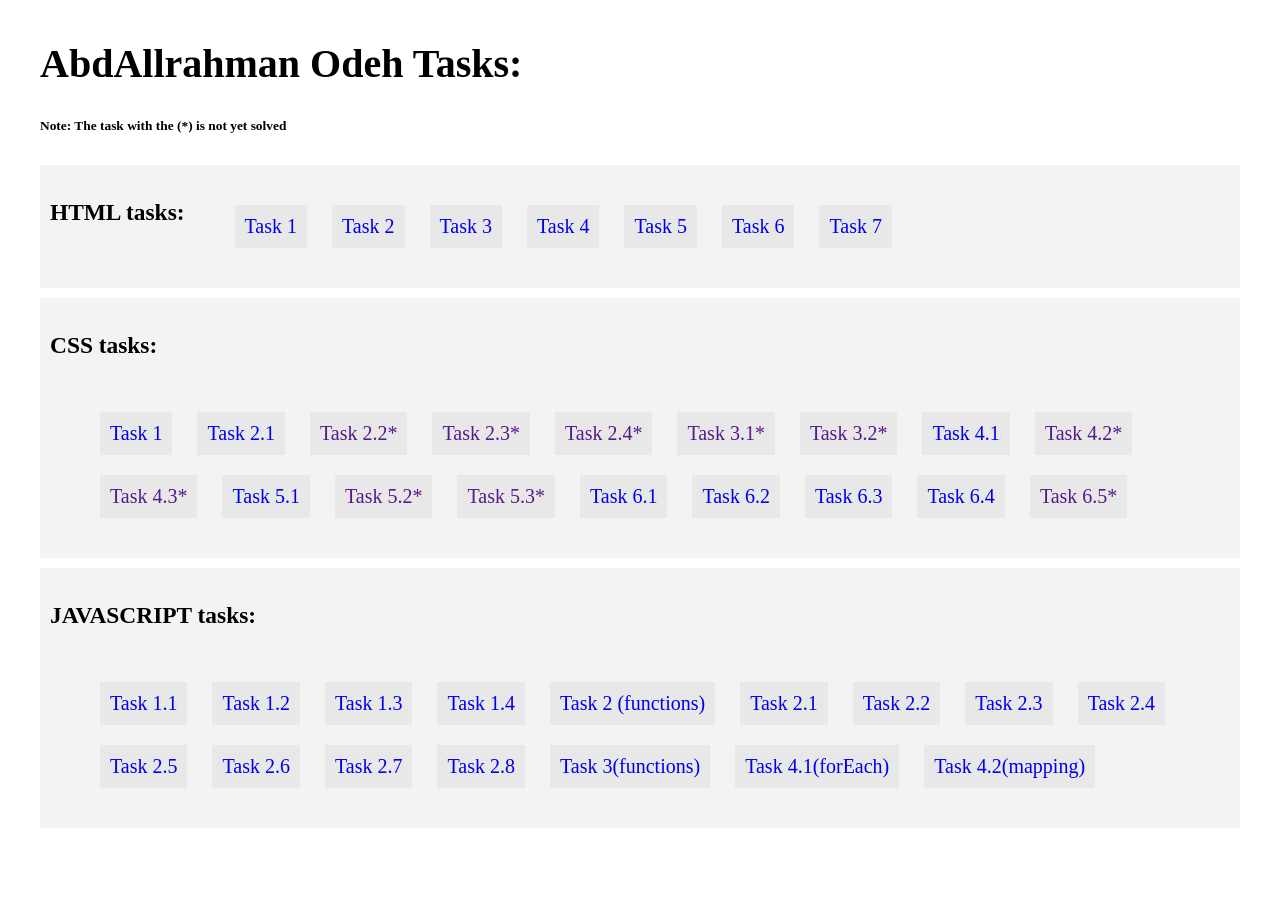
<file: index.html>
<!DOCTYPE html>
<html lang="en">
<head>
    <meta charset="UTF-8">
    <meta name="viewport" content="width=device-width, initial-scale=1.0">
    <link rel="stylesheet" href="style.css">
    <title>Tasks</title>
</head>
<body>
    <h1>
        AbdAllrahman Odeh Tasks:
    </h1>
    <h6>Note: The task with the (*) is not yet solved</h6>
    <div class="parent">
        <h3>HTML tasks:</h3>
        <div class="items">
            <ul>
                <li>
                    <a href="html/tasks/task1/index.html" target="_blank">Task 1</a>
                </li>
                <li>
                    <a href="html/tasks/task2/index.html" target="_blank">Task 2</a>
                </li>
                <li>
                    <a href="html/tasks/task3/index.html" target="_blank">Task 3</a>
                </li>
                <li>
                    <a href="html/tasks/task4/t.html" target="_blank">Task 4</a>
                </li>
                <li>
                    <a href="html/tasks/task5/index.html" target="_blank">Task 5</a>
                </li>
                <li>
                    <a href="html/tasks/task6/index.html" target="_blank">Task 6</a>
                </li>
                <li>
                    <a href="html/tasks/task7/index.html" target="_blank">Task 7</a>
                </li>
            </ul>
        </div>
    </div>



    <div class="parent">
        <h3>CSS tasks:</h3>
        <div class="items">
            <ul>
                <li>
                    <a href="css01/tasks/task1.html" target="_blank">Task 1</a>
                </li>
                <li>
                    <a href="css01/tasks/task2.html" target="_blank">Task 2.1</a>
                </li>
                <li>
                    <a href="" target="_blank">Task 2.2*</a>
                </li>
                <li>
                    <a href="" target="_blank">Task 2.3*</a>
                </li>
                <li>
                    <a href="" target="_blank">Task 2.4*</a>
                </li>
                <li>
                    <a href="" target="_blank">Task 3.1*</a>
                </li>
                <li>
                    <a href="" target="_blank">Task 3.2*</a>
                </li>
                <li>
                    <a href="css01/tasks/task4.html" target="_blank">Task 4.1</a>
                </li>
                <li>
                    <a href="" target="_blank">Task 4.2*</a>
                </li>
                <li>
                    <a href="" target="_blank">Task 4.3*</a>
                </li>
                <li>
                    <a href="css01/tasks/task5.html" target="_blank">Task 5.1</a>
                </li>
                <li>
                    <a href="" target="_blank">Task 5.2*</a>
                </li>
                <li>
                    <a href="" target="_blank">Task 5.3*</a>
                </li>
                <li>
                    <a href="css01/tasks/task6A.html" target="_blank">Task 6.1</a>
                </li>
                <li>
                    <a href="css01/tasks/task6B.html" target="_blank">Task 6.2</a>
                </li>
                <li>
                    <a href="css01/tasks/task6C.html" target="_blank">Task 6.3</a>
                </li>
                <li>
                    <a href="css01/tasks/task6D.html" target="_blank">Task 6.4</a>
                </li>
                <li>
                    <a href="" target="_blank">Task 6.5*</a>
                </li>
            </ul>
        </div>
    </div>



    <div class="parent">
        <h3>JAVASCRIPT tasks:</h3>
        <div class="items">
            <ul>
                <li>
                    <a href="js/js01/task1.html" target="_blank">Task 1.1</a>
                </li>
                <li>
                    <a href="js/js01/task2.html" target="_blank">Task 1.2</a>
                </li>
                <li>
                    <a href="js/js01/task3.html" target="_blank">Task 1.3</a>
                </li>
                <li>
                    <a href="js/js01/task4.html" target="_blank">Task 1.4</a>
                </li>
                <li>
                    <a href="js/js02/function2.js" target="_blank">Task 2 (functions)</a>
                </li>
                <li>
                    <a href="js/js02/task1.html" target="_blank">Task 2.1</a>
                </li>
                <li>
                    <a href="js/js02/task2.html" target="_blank">Task 2.2</a>
                </li>
                <li>
                    <a href="js/js02/task3.html" target="_blank">Task 2.3</a>
                </li>
                <li>
                    <a href="js/js02/task4.html" target="_blank">Task 2.4</a>
                </li>
                <li>
                    <a href="js/js02/task5.html" target="_blank">Task 2.5</a>
                </li>
                <li>
                    <a href="js/js02/task6.html" target="_blank">Task 2.6</a>
                </li>
                <li>
                    <a href="js/js02/task7.html" target="_blank">Task 2.7</a>
                </li>
                <li>
                    <a href="js/js02/task8.html" target="_blank">Task 2.8</a>
                </li>
                <li>
                    <a href="js/js03/task.js" target="_blank">Task 3(functions)</a>
                </li>
                <li>
                    <a href="js/js04/forEach.js" target="_blank">Task 4.1(forEach)</a>
                </li>
                <li>
                    <a href="js/js04/map.js" target="_blank">Task 4.2(mapping)</a>
                </li>
            </ul>
        </div>
    </div>
</body>
</html>
</file>
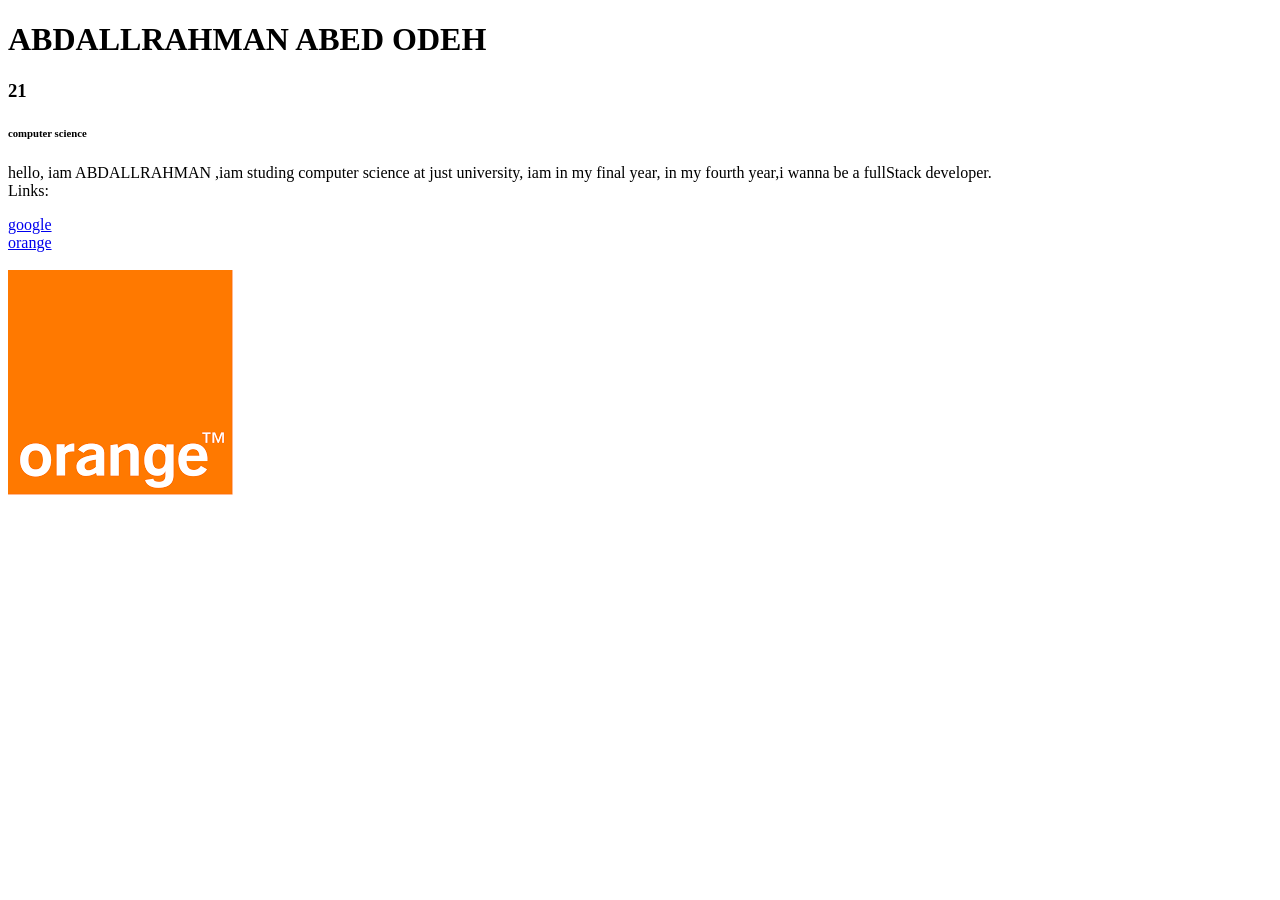
<file: html/tasks/task1/index.html>
<!DOCTYPE html>
<html lang="en">
<head>
    <meta charset="UTF-8">
    <meta name="viewport" content="width=device-width, initial-scale=1.0">
    <title>Document</title>
</head>
<body>
    <h1>
        ABDALLRAHMAN ABED ODEH
    </h1>
    <h3>
        21 
    </h3>
    <h6>
        computer science
    </h6>
    <p>
        hello, iam ABDALLRAHMAN ,iam studing computer science at just university, iam in my final year,
        in my fourth year,i wanna be a fullStack developer.
        <br>
        Links:
    </p>
    <a href="https://www.google.com/" title="tap here to go to google" target="_blank">google</a>
    <br>
    <a href="https://orange.jo/en" title="tap here to go to orange" target="_blank">orange</a>
    <br><br>
    <img src="orange.png" alt="orange photo">


</body>
</html>
</file>
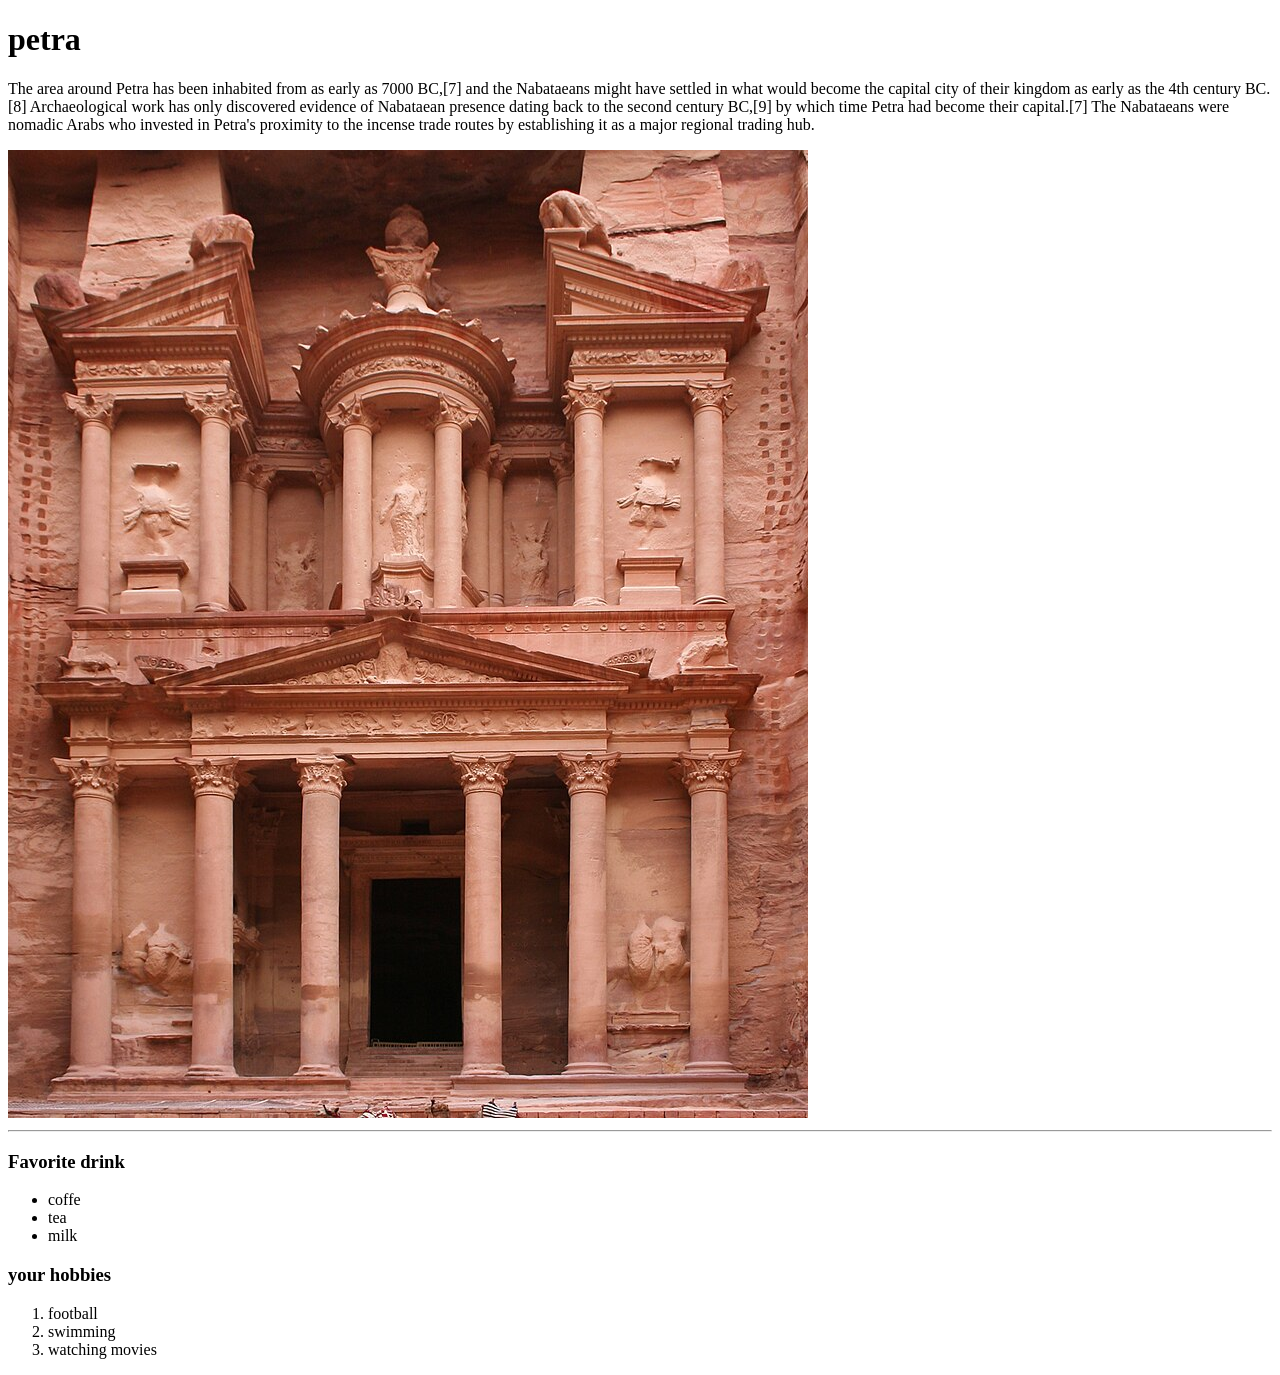
<file: html/tasks/task2/index.html>
<!DOCTYPE html>
<html lang="en">
<head>
    <meta charset="UTF-8">
    <meta name="viewport" content="width=device-width, initial-scale=1.0">
    <title>petra</title>
</head>
<body>
    <h1>
        petra
    </h1>
    <p>
        The area around Petra has been inhabited from as early as 7000 BC,[7] and the Nabataeans might have settled in what would become the capital city of their kingdom as early as the 4th century BC.[8] Archaeological work has only discovered evidence of Nabataean presence dating back to the second century BC,[9] by which time Petra had become their capital.[7] The Nabataeans were nomadic Arabs who invested in Petra's proximity to the incense trade routes by establishing it as a major regional trading hub.
    </p>
    <img src="petra.jpeg" alt="petra photo">
    <hr>
    <h3>
        Favorite drink
    </h3>
    <ul>
        <li>
            coffe
        </li>
        <li>
            tea
        </li>
        <li>
            milk
        </li>
    </ul>
    <h3>
        your hobbies
    </h3>
    <ol>
        <li>
            football
        </li>
        <li>
            swimming
        </li>
        <li>
            watching movies
        </li>
    </ol>
</body>
</html>
</file>
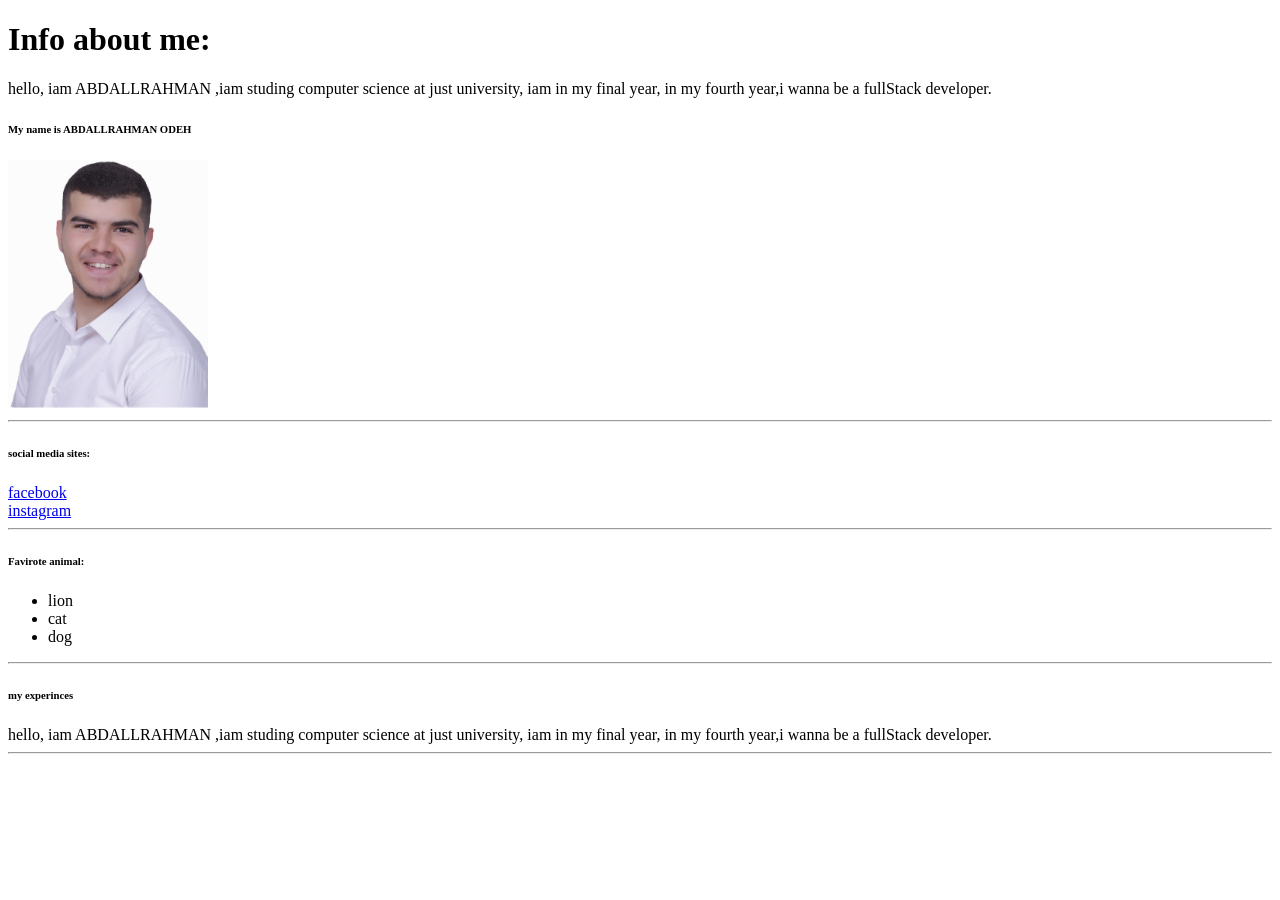
<file: html/tasks/task3/index.html>
<!DOCTYPE html>
<html lang="en">
<head>
    <meta charset="UTF-8">
    <meta name="viewport" content="width=device-width, initial-scale=1.0">
    <title>Document</title>
</head>
<body>
    <h1>
        Info about me:
    </h1>
    <p>
    hello, iam ABDALLRAHMAN ,iam studing computer science at just university, iam in my final year,
        in my fourth year,i wanna be a fullStack developer.
    </p>
    <h6>
        My name is ABDALLRAHMAN ODEH
    </h6>
    <img src="me.jpg" alt="vector stack" width="200px"><br>
    <hr>
    <h6>
        social media sites:
    </h6>
    <a href="https://www.facebook.com/" target="_blank" title="click to go to facebook">facebook</a><br>
    <a href="https://www.instagram.com/" target="_blank" title="click to go to instagram">instagram</a>
    <br>
    <hr>
    <h6>
        Favirote animal:
    </h6>
    <ul>
        <li>
            lion
        </li>
        <li>
            cat
        </li>
        <li>
            dog
        </li>
    </ul>
    <hr>
    <h6>
        my experinces
    </h6>
    hello, iam ABDALLRAHMAN ,iam studing computer science at just university, iam in my final year,
        in my fourth year,i wanna be a fullStack developer.
    <hr>
</body>
</html>
</file>
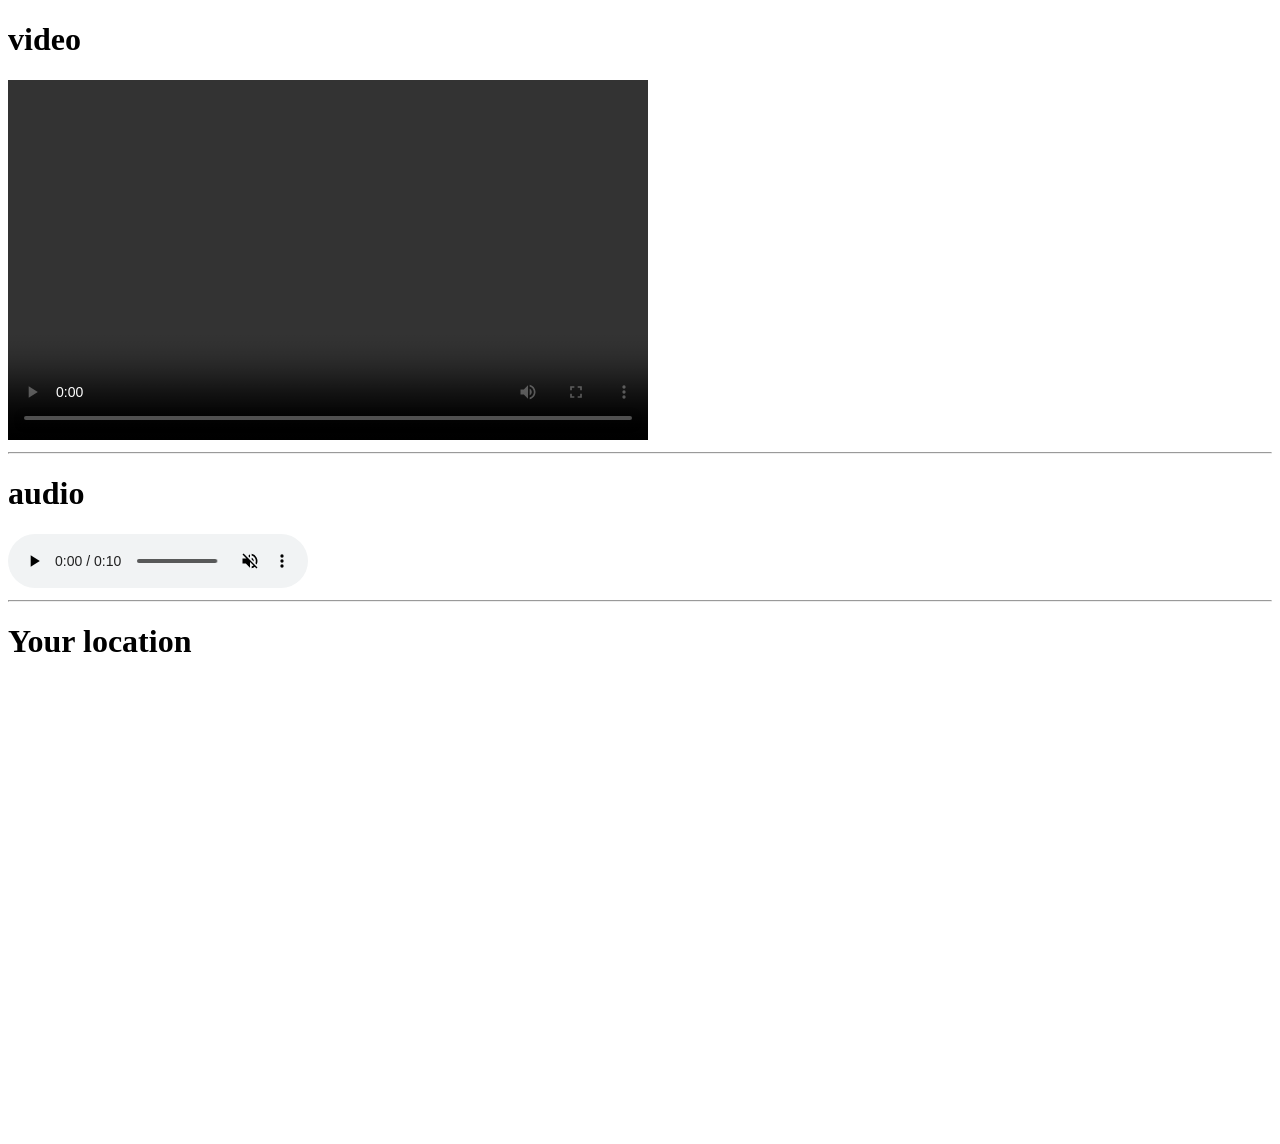
<file: html/tasks/task5/index.html>
<!DOCTYPE html>
<html lang="en">
<head>
    <meta charset="UTF-8">
    <meta name="viewport" content="width=device-width, initial-scale=1.0">
    <title>Document</title>
</head>
<body>
    <h1>
        video
    </h1>
    <video width="640" height="360" controls >
    <source src="video.mp4" type="video/mp4">
    </video>

    <br>
    <hr>
    <h1>
        audio
    </h1>
    <audio controls muted>          ​
    <source src="audio.mp3" type="audio/mp3">​
    </audio>
    <br>
    <hr>
    
    
    <h1>
    Your location
    </h1>

    <iframe src="https://www.google.com/maps/embed?pb=!1m14!1m12!1m3!1d13538.666095391764!2d35.8170869!3d31.969942449999998!2m3!1f0!2f0!3f0!3m2!1i1024!2i768!4f13.1!5e0!3m2!1sen!2sjo!4v1698152950593!5m2!1sen!2sjo" width="600" height="450" style="border:0;" allowfullscreen="" loading="lazy" referrerpolicy="no-referrer-when-downgrade"></iframe>
    </body>
</html>
</file>
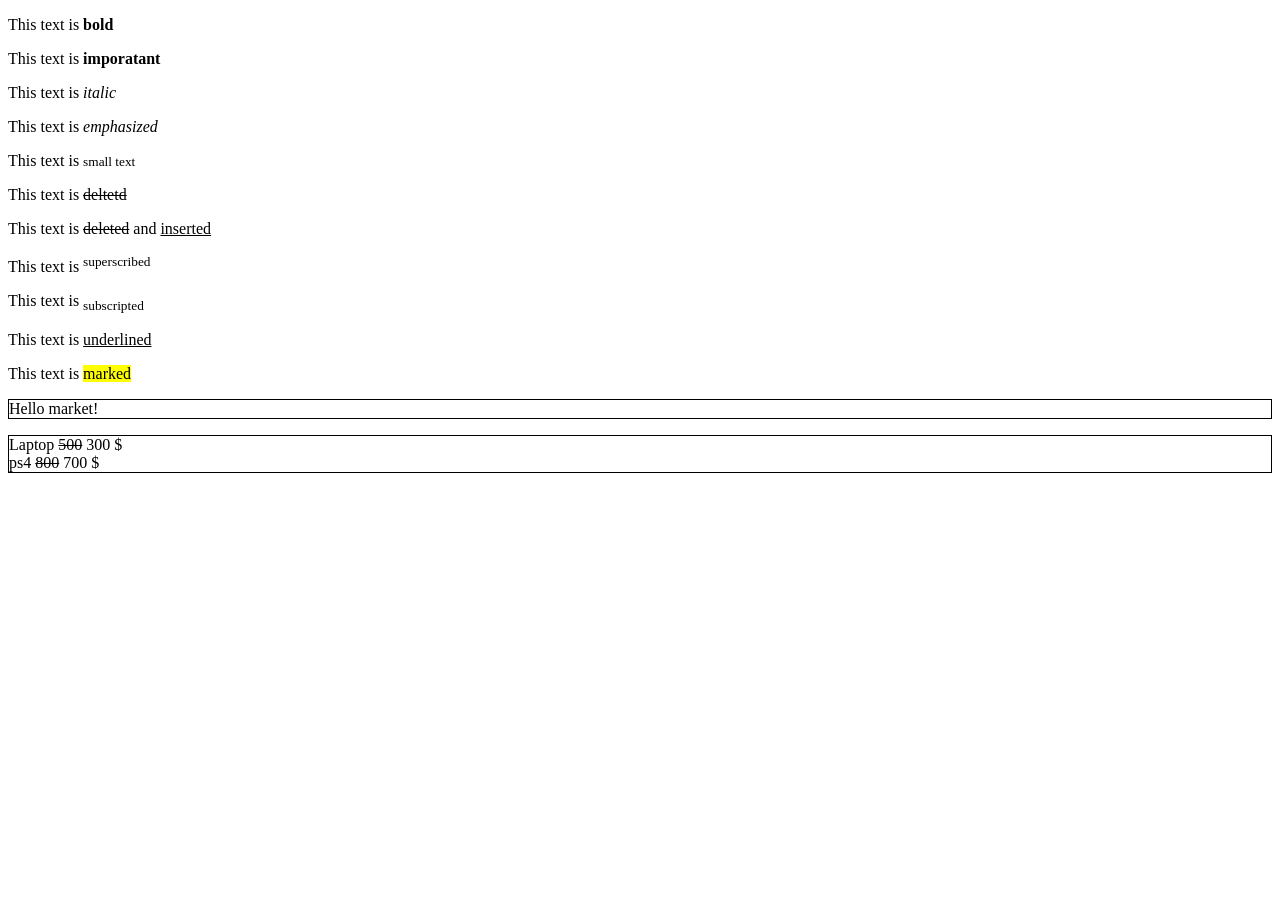
<file: html/tasks/task6/index.html>
<!DOCTYPE html>
<html lang="en">
<head>
    <meta charset="UTF-8">
    <meta name="viewport" content="width=device-width, initial-scale=1.0">
    <title>Document</title>
</head>
<body>
    <p>
        This text is <b>bold</b>
    </p>
    <p>
        This text is <strong>imporatant</strong>
    </p>
    <p>
        This text is <i>italic</i>
    </p>
    <p>
        This text is <em>emphasized</em>
    </p>
    <p>
        This text is <small>small text</small>
    </p>
    <p>
        This text is <del>deltetd</del>
    </p>
    <p>
        This text is <del>deleted</del> and <ins>inserted</ins>
    </p>
    <p>
        This text is <sup>superscribed</sup>
    </p>
    <p>
        This text is <sub>subscripted</sub>
    </p>
    <p>
        This text is <ins>underlined</ins>
    </p>
    <p>
        This text is <mark>marked</mark>
    </p>
    <p style="border:1px solid black">
        Hello market!
    </p>
    <p style="border:1px solid black">
        Laptop <del>500</del>  300 $ <br>
        ps4 <del>800</del> 700 $ <br>
    </p>
</body>
</html>
</file>
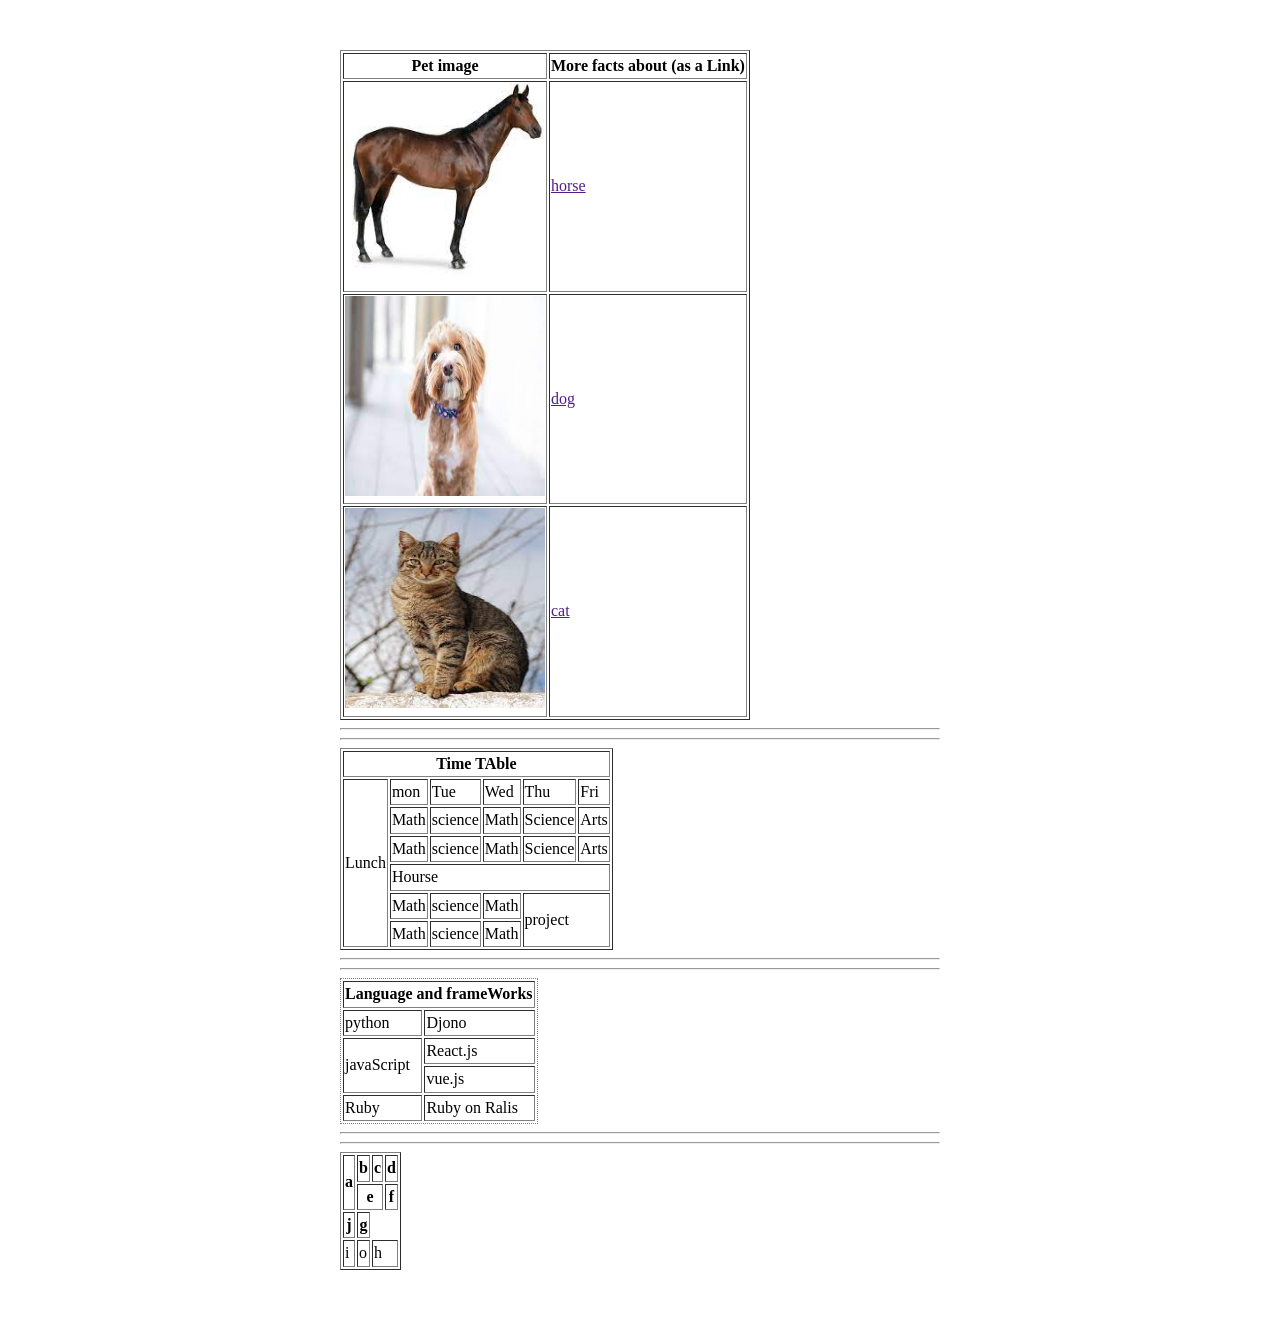
<file: html/tasks/task7/index.html>
<!DOCTYPE html>
<html>
<head>
  <title>Time Table</title>
  <style>
        body{
            margin:auto;
            max-width: 600px;
            line-height: 1.4;
            margin-top: 50px;
            margin-bottom: 50px;
        }
        img{
            width:200px;
            height: 200px;
        }
    </style>
</head>
<body>
<table border="1">
<thead>
  <tr>
    <th>Pet image</th>
    <th>More facts about (as a Link)</th>
  </tr>
</thead>
<tbody>
  <tr>
    <td><img src="horse.jpeg" alt="horse"></td>
    <td><a href="">horse</a></td>
  </tr>
  <tr>
    <td><img src="dog.jpeg" alt="dog"></td>
    <td><a href="">dog</a></td>
  </tr>
  <tr>
    <td><img src="cat.jpeg" alt="cat"></td>
    <td><a href="">cat</a></td>
  </tr>
</tbody>
</table>
<hr>
<hr>
<table border="1">
<thead>
  <tr>
    <th colspan="6">Time TAble</th>
  </tr>
</thead>
<tbody>
  <tr>
    <td rowspan="6"> Lunch</td>
    <td>mon</td>
    <td>Tue</td>
    <td>Wed</td>
    <td>Thu</td>
    <td>Fri</td>
  </tr>
  <tr>
    <td>Math</td>
    <td>science</td>
    <td>Math</td>
    <td>Science</td>
    <td>Arts</td>
  </tr>
  <tr>
    <td>Math</td>
    <td>science</td>
    <td>Math</td>
    <td>Science</td>
    <td>Arts</td>
  </tr>
  <tr>
    <td colspan="5">Hourse</td>
  </tr>
  <tr>
    <td>Math</td>
    <td>science</td>
    <td>Math</td>
    <td colspan="2" rowspan="2">project</td>
  </tr>
  <tr>
    <td>Math</td>
    <td>science</td>
    <td>Math</td>
  </tr>
</tbody>
</table>
<hr>
<hr>
<table border="1" style="border-style: dotted;">
<thead>
  <tr>
    <th colspan="2">Language and frameWorks</th>
  </tr>
</thead>
<tbody>
  <tr>
    <td>python</td>
    <td>Djono</td>
  </tr>
  <tr>
    <td rowspan="2">javaScript</td>
    <td>React.js</td>
  </tr>
  <tr>
    <td>vue.js</td>
  </tr>
  <tr>
    <td>Ruby</td>
    <td>Ruby on Ralis</td>
  </tr>
</tbody>
</table>
<hr>
<hr>

<table border="1">
<thead>
  <tr>
    <th rowspan="2">a</th>
    <th>b</th>
    <th>c</th>
    <th>d</th>
  </tr>
  <tr>
    <th colspan="2" rowspan="2">e</th>
    <th>f</th>
  </tr>
</thead>
<tbody>
  <tr>
    <th>j</th>
    <th>g</th>
  </tr>
  <tr>
    <td>i</td>
    <td>o</td>
    <td colspan="2">h</td>
  </tr>
</tbody>
</table>
</body>
</html>
</file>
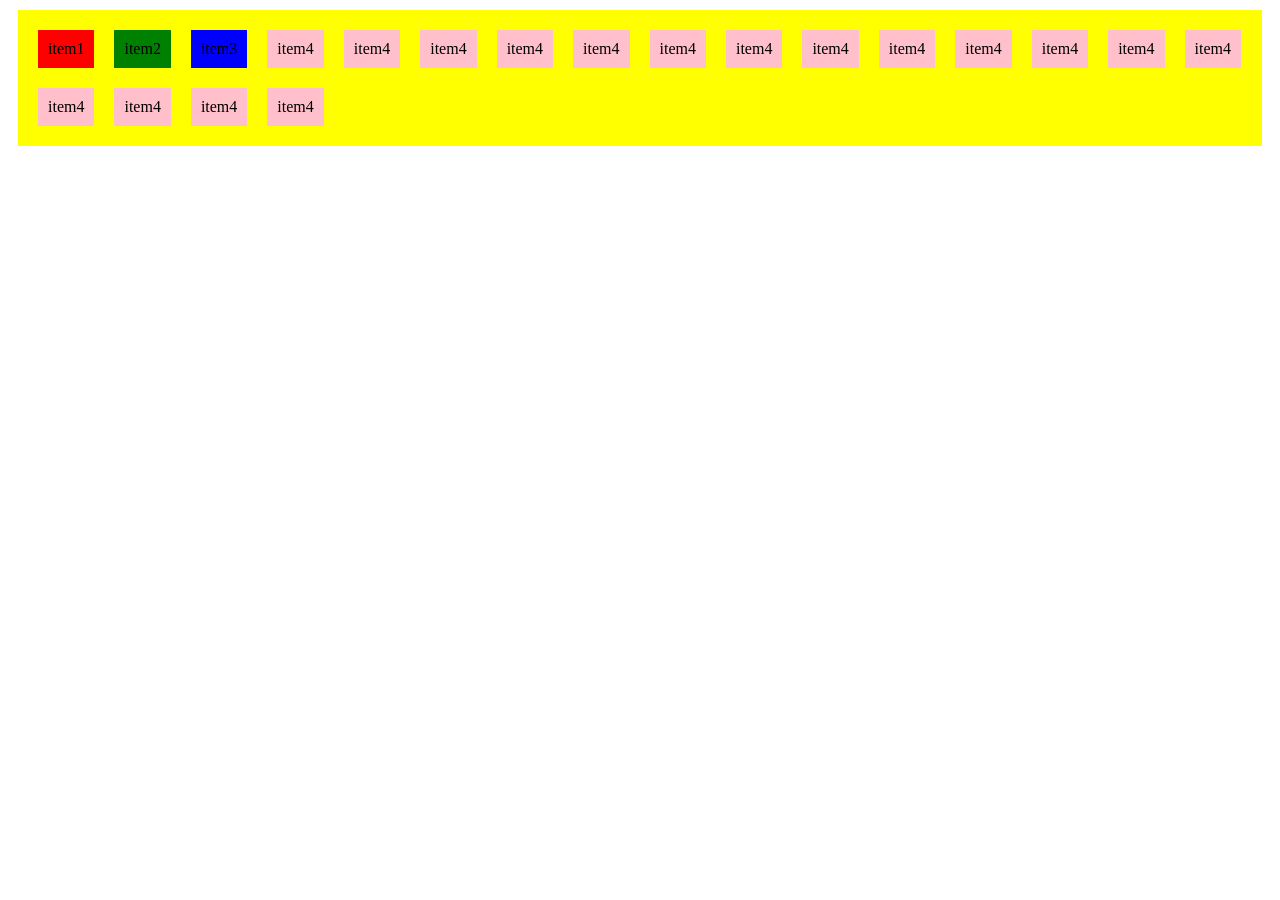
<file: css01/flex box/task.html>
<!DOCTYPE html>
<html lang="en">
<head>
    <meta charset="UTF-8">
    <meta name="viewport" content="width=device-width, initial-scale=1.0">
    <link rel="stylesheet" href="style.css">
    <title>Document</title>
</head>
<body>
    <div class="parent">
        <div class="it-1">item1</div>
        <div class="it-2">item2</div>
        <div class="it-3">item3</div>
        <div class="it-4">item4</div>
        <div class="it-4">item4</div>
        <div class="it-4">item4</div>
        <div class="it-4">item4</div>
        <div class="it-4">item4</div>
        <div class="it-4">item4</div>
        <div class="it-4">item4</div>
        <div class="it-4">item4</div>
        <div class="it-4">item4</div>
        <div class="it-4">item4</div>
        <div class="it-4">item4</div>
        <div class="it-4">item4</div>
        <div class="it-4">item4</div>
        <div class="it-4">item4</div>
        <div class="it-4">item4</div>
        <div class="it-4">item4</div>
        <div class="it-4">item4</div>
        
    </div>
</body>
</html>
</file>
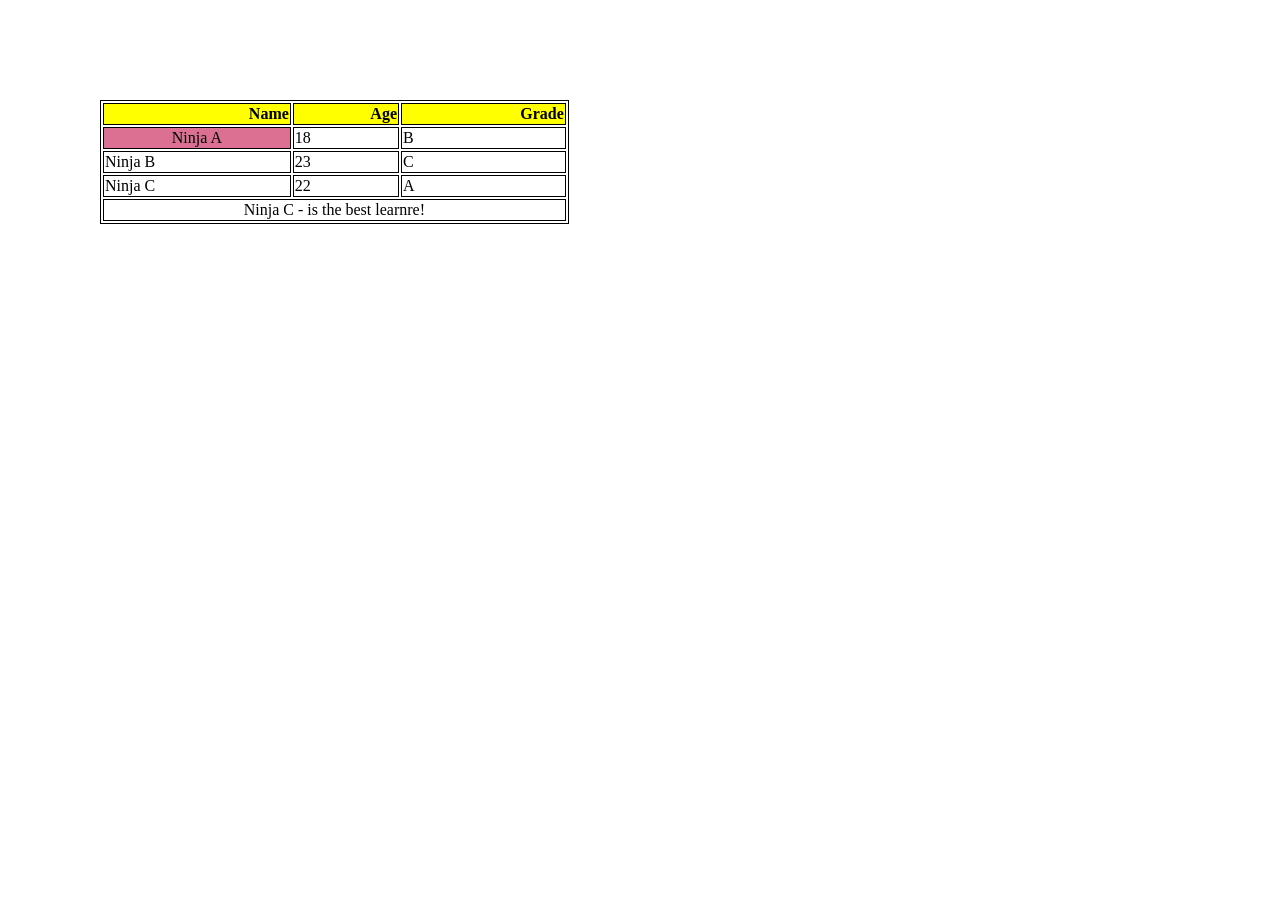
<file: css01/tasks/task1.html>
<!DOCTYPE html>
<html lang="en">
<head>
    <meta charset="UTF-8">
    <meta name="viewport" content="width=device-width, initial-scale=1.0">
    <title>task1 </title>
    <style>
        body{
            margin-left: 100px;
            margin-top: 100px;
        }
        table{
            width: 40%;
            height: 40%;
        }
        table,th,td{
            border: 1px solid black;
        }
        th{
            background-color: yellow;
            text-align: right;
        }
    </style>
</head>
<body>
    <table>
        <thead>
            <tr>
                <th>
                    Name
                </th>
                <th>
                    Age
                </th>
                <th>
                    Grade
                </th>
            </tr>
        </thead>
        <tbody>
            <tr>
                <td style="background-color: palevioletred; text-align: center;">
                    Ninja A
                </td>
                <td>
                    18
                </td>
                <td>
                    B
                </td>
            </tr>
            <tr>
                <td>
                    Ninja B
                </td>
                <td>
                    23 
                </td>
                <td>
                    C
                </td>
            </tr>
            <tr>
                <td>
                    Ninja C
                </td>
                <td>
                    22
                </td>
                <td>
                    A
                </td>
            </tr>
        </tbody>
        <tfoot>
            <tr style="text-align: center;">
               <td colspan="3">
                Ninja C - is the best learnre!
               </td>
            </tr>
        </tfoot>
    </table>
</body>
</html>
</file>
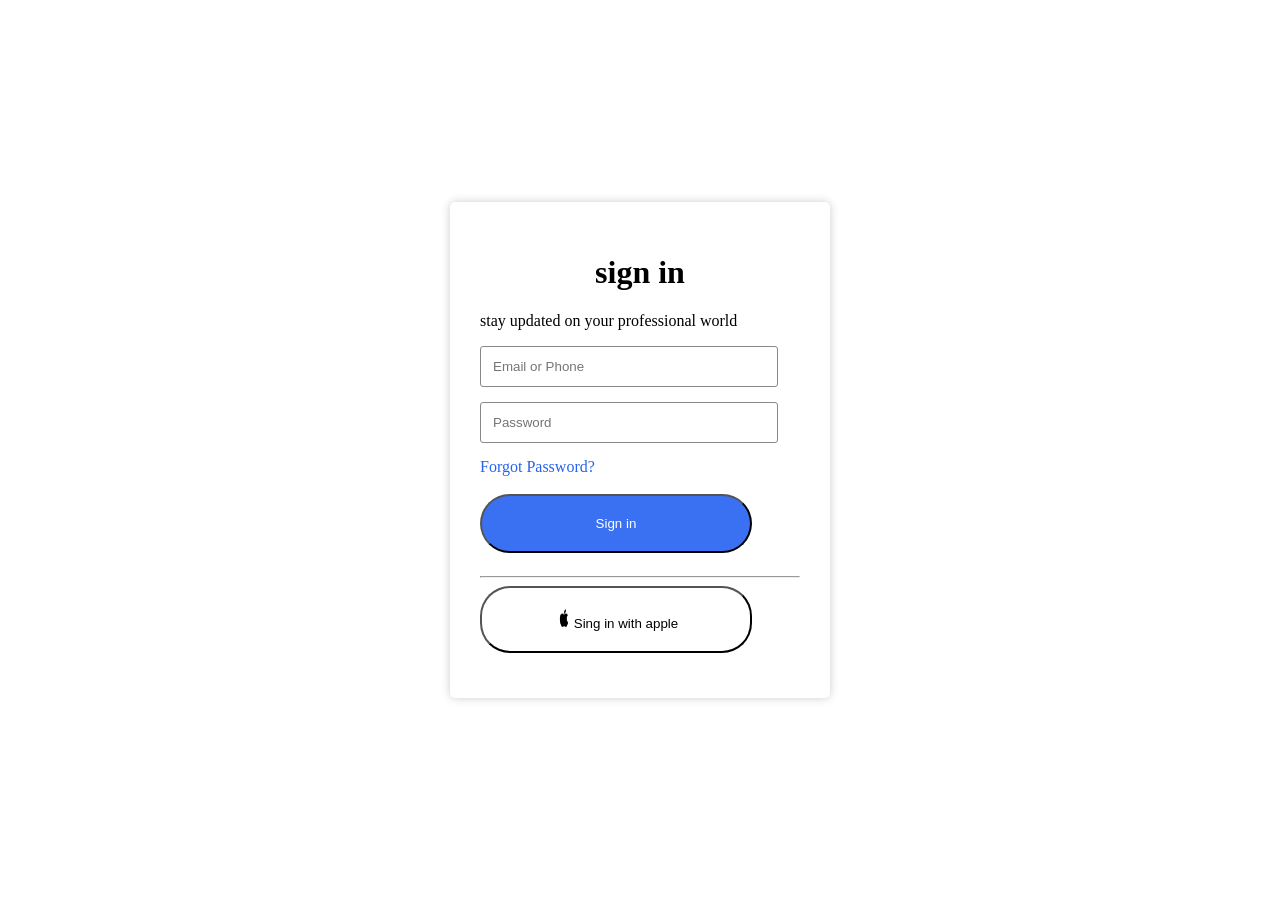
<file: css01/tasks/task2.html>
<!DOCTYPE html>
<html lang="en">
<head>
    <meta charset="UTF-8">
    <meta name="viewport" content="width=device-width, initial-scale=1.0">
    <title>task2</title>
    <link rel="stylesheet" href="task2Css.css">
</head>
<body>
    <!-- <img src="linkedIn.png" alt="linkedIn logo" class="logo"> -->
    <div class="container">
        <h1 style="text-align: center;">
            sign in
        </h1>
        <p>
            stay updated on your professional world
        </p>
        <form action="">
            <div class="input">
                <input type="email" placeholder="Email or Phone">
            </div>
            <div class="input">
                <input type="password" placeholder="Password">
            </div>
            <a href="">Forgot Password?</a><br><br>
            <button type="button" class="signIn">Sign in</button><hr>
            <button type="button" class="signInApple"><img src="apple.png" alt="apple logo" style="width:20px; height:20px;">Sing in with apple</button>
        </form>
    </div>
</body>
</html>
</file>
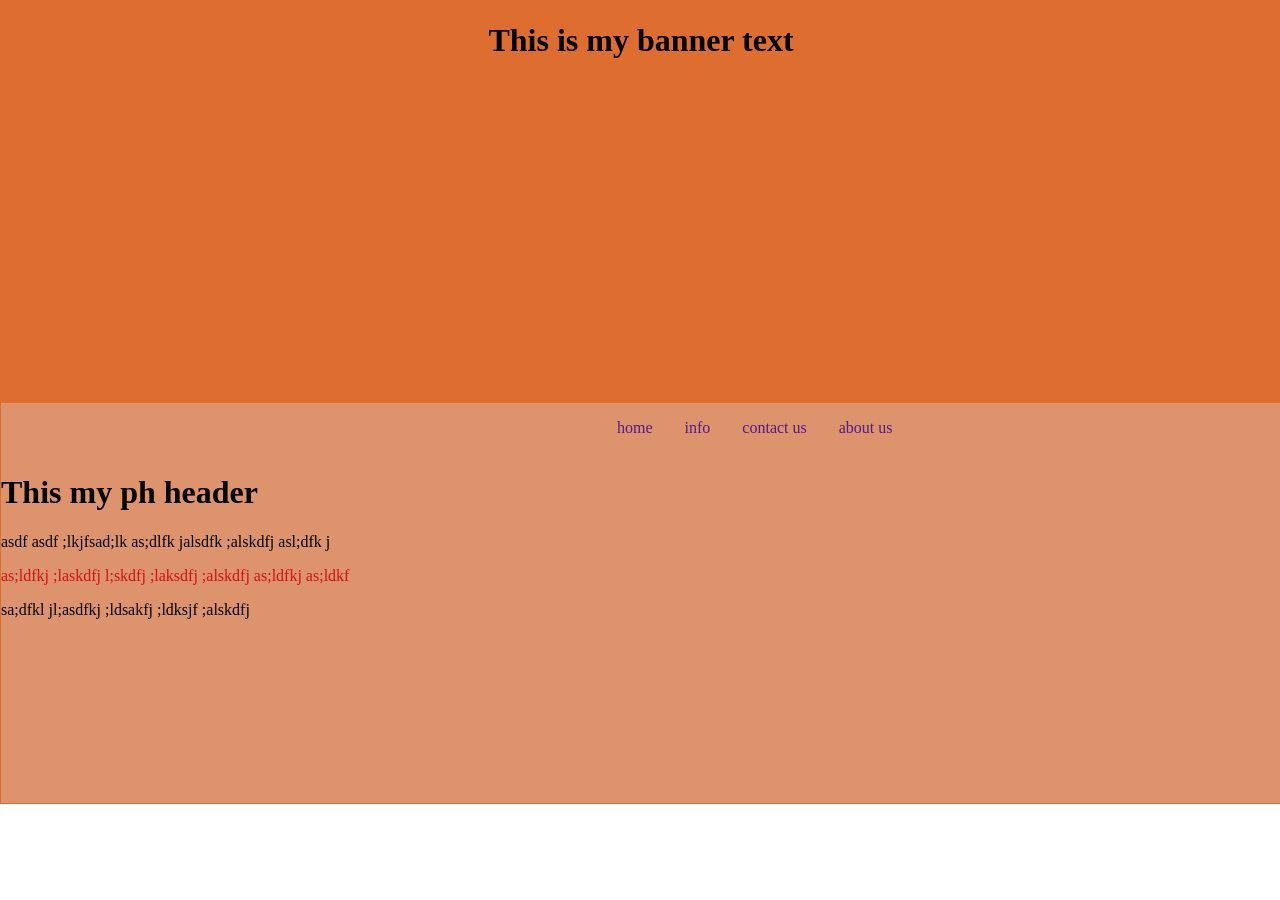
<file: css01/tasks/task4.html>
<!DOCTYPE html>
<html lang="en">
<head>
    <meta charset="UTF-8">
    <meta name="viewport" content="width=device-width, initial-scale=1.0">
    <title>task4</title>
    <style>
    .div1 {
        border: 1px solid rgb(222, 109, 48);
        display: block;
        text-align: center;
        width: 100%;
        height: 400px;
        background-color: rgb(222, 109, 48);
        position: fixed;
        top: 0;
        left:0;
}
.div2{
        border: 1px solid rgb(222, 109, 48);
        display: block;
        /* text-align: center; */
        width: 100%;
        height: 400px;
        background-color: rgb(221, 147, 107);
        position: fixed;
        left:0;
        margin-top:394px;
}
ul{
    margin: 0px;
    padding: 0px;
    list-style-type: none;
    color:black;
    overflow: hidden;
    margin-left:600px;
    /* text-align: center; */
}
li a{
    float: left;
    text-align: center;
    padding: 16px;
    text-decoration: none;
}
    </style>
</head>
<body>
    <div class="div1">
        <h1>
            This is my banner text
        </h1>
    </div>
    <div class="div2">
        <ul>
            <li>
                <a href="">home</a>
            </li>
            <li>
                <a href="">info</a>
            </li>
            <li>
                <a href="">contact us
                </a>
            </li>
            <li>
                <a href="">about us</a>
            </li>
        </ul>
        <h1>
            This my ph header
        </h1>
        <p>
            asdf asdf ;lkjfsad;lk as;dlfk jalsdfk ;alskdfj asl;dfk j
        </p>
        <p style="color: rgb(213, 17, 17);">
            as;ldfkj ;laskdfj l;skdfj ;laksdfj ;alskdfj as;ldfkj as;ldkf 
        </p>
        <p>
            sa;dfkl jl;asdfkj ;ldsakfj ;ldksjf ;alskdfj
        </p>
    </div>
</body>
</html>
</file>
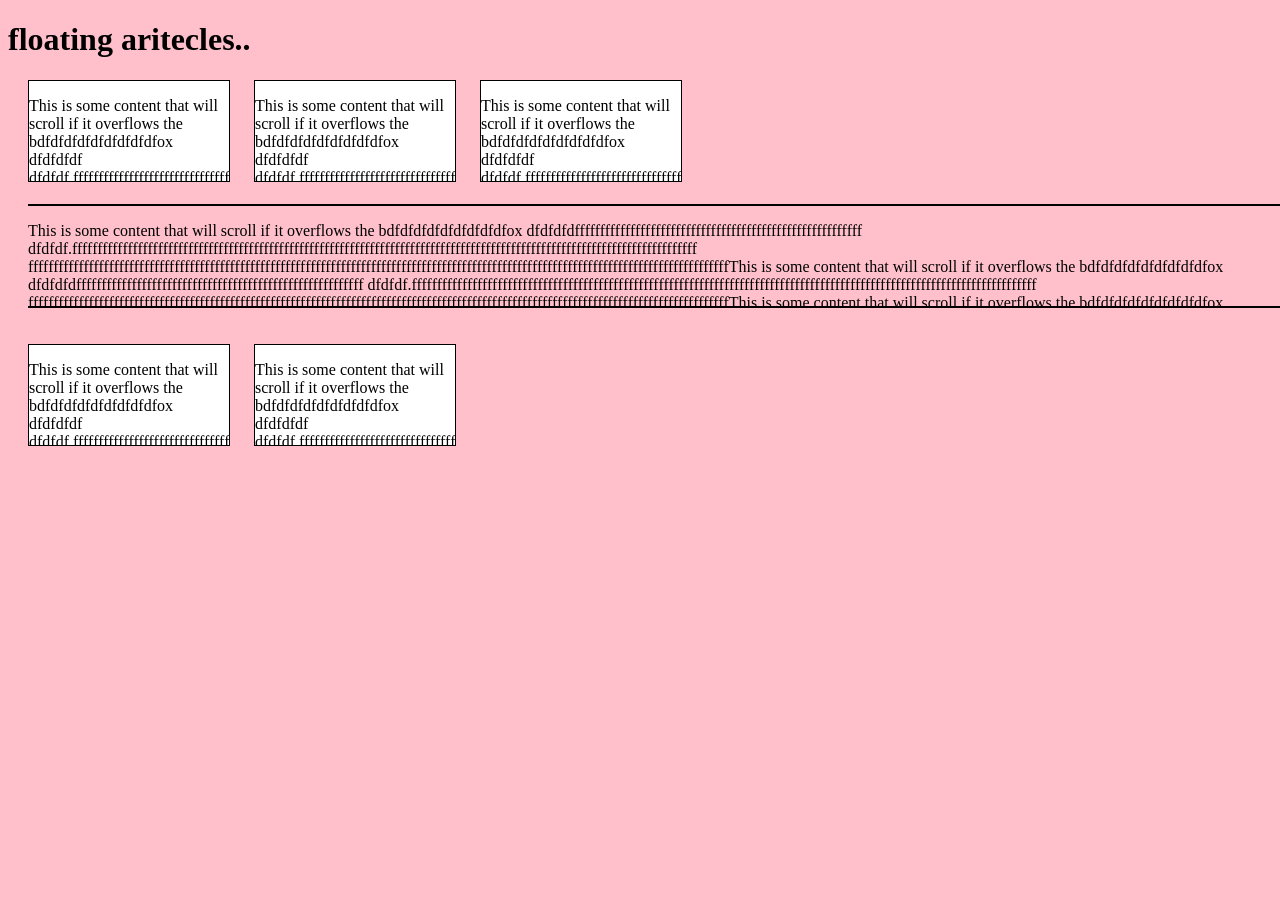
<file: css01/tasks/task5.html>
<!DOCTYPE html>
<html lang="en">
<head>
    <meta charset="UTF-8">
    <meta name="viewport" content="width=device-width, initial-scale=1.0">
    <title>task5</title>
    <style>
        body{
            background-color: pink;
        }
        .notscroll {
            width: 200px; 
            height: 100px; 
            border: 1px solid #000;
            overflow: hidden;
            background-color: white;
        }
        .idiv{
            display: inline-block;
            margin-left:20px;
        }
        .scroll{
            width: 100%;
            height: 100px;
            border-top: 2px solid black;
            border-bottom: 2px solid black;
            overflow: scroll;
            margin-left: 20px;
            margin-right: 20px;
        }
    </style>
</head>
<body>
    <h1>
        floating aritecles..
    </h1>
    <div class="notscroll idiv">
            <p>This is some content that will scroll if it overflows the bdfdfdfdfdfdfdfdfdfox dfdfdfdf
                dfdfdf.ffffffffffffffffffffffffffffffffffffffffffffffffffffffffffffffffffffffffffffffff
                ffffffffffffffffffffffffffffffffffffffffffffffffffffffffffffffffffffffffffffff</p>
    </div>

    <div class="notscroll idiv">
        <p>This is some content that will scroll if it overflows the bdfdfdfdfdfdfdfdfdfox dfdfdfdf
            dfdfdf.ffffffffffffffffffffffffffffffffffffffffffffffffffffffffffffffffffffffffffffffff
            ffffffffffffffffffffffffffffffffffffffffffffffffffffffffffffffffffffffffffffff</p>
    </div>

        <div class="notscroll idiv">
            <p>This is some content that will scroll if it overflows the bdfdfdfdfdfdfdfdfdfox dfdfdfdf
                dfdfdf.ffffffffffffffffffffffffffffffffffffffffffffffffffffffffffffffffffffffffffffffff
                ffffffffffffffffffffffffffffffffffffffffffffffffffffffffffffffffffffffffffffff</p>
        </div>
        <br>
        <br>
        <div class="scroll">
            <p>This is some content that will scroll if it overflows the bdfdfdfdfdfdfdfdfdfox dfdfdfdfffffffffffffffffffffffffffffffffffffffffffffffffffffffff
                dfdfdf.ffffffffffffffffffffffffffffffffffffffffffffffffffffffffffffffffffffffffffffffffffffffffffffffffffffffffffffffffffffffffffff
                fffffffffffffffffffffffffffffffffffffffffffffffffffffffffffffffffffffffffffffffffffffffffffffffffffffffffffffffffffffffffffffffffffffffffffThis is some content that will scroll if it overflows the bdfdfdfdfdfdfdfdfdfox dfdfdfdfffffffffffffffffffffffffffffffffffffffffffffffffffffffff
                dfdfdf.ffffffffffffffffffffffffffffffffffffffffffffffffffffffffffffffffffffffffffffffffffffffffffffffffffffffffffffffffffffffffffff
                fffffffffffffffffffffffffffffffffffffffffffffffffffffffffffffffffffffffffffffffffffffffffffffffffffffffffffffffffffffffffffffffffffffffffffThis is some content that will scroll if it overflows the bdfdfdfdfdfdfdfdfdfox dfdfdfdfffffffffffffffffffffffffffffffffffffffffffffffffffffffff
                dfdfdf.ffffffffffffffffffffffffffffffffffffffffffffffffffffffffffffffffffffffffffffffffffffffffffffffffffffffffffffffffffffffffffff
                fffffffffffffffffffffffffffffffffffffffffffffffffffffffffffffffffffffffffffffffffffffffffffffffffffffffffffffffffffffffffffffffffffffffffff</p>
        </div>

        <br><br>
        <div class="notscroll idiv">
            <p>This is some content that will scroll if it overflows the bdfdfdfdfdfdfdfdfdfox dfdfdfdf
                dfdfdf.ffffffffffffffffffffffffffffffffffffffffffffffffffffffffffffffffffffffffffffffff
                ffffffffffffffffffffffffffffffffffffffffffffffffffffffffffffffffffffffffffffff</p>
        </div>
    
            <div class="notscroll idiv">
                <p>This is some content that will scroll if it overflows the bdfdfdfdfdfdfdfdfdfox dfdfdfdf
                    dfdfdf.ffffffffffffffffffffffffffffffffffffffffffffffffffffffffffffffffffffffffffffffff
                    ffffffffffffffffffffffffffffffffffffffffffffffffffffffffffffffffffffffffffffff</p>
            </div>
</body>
</html>
</file>
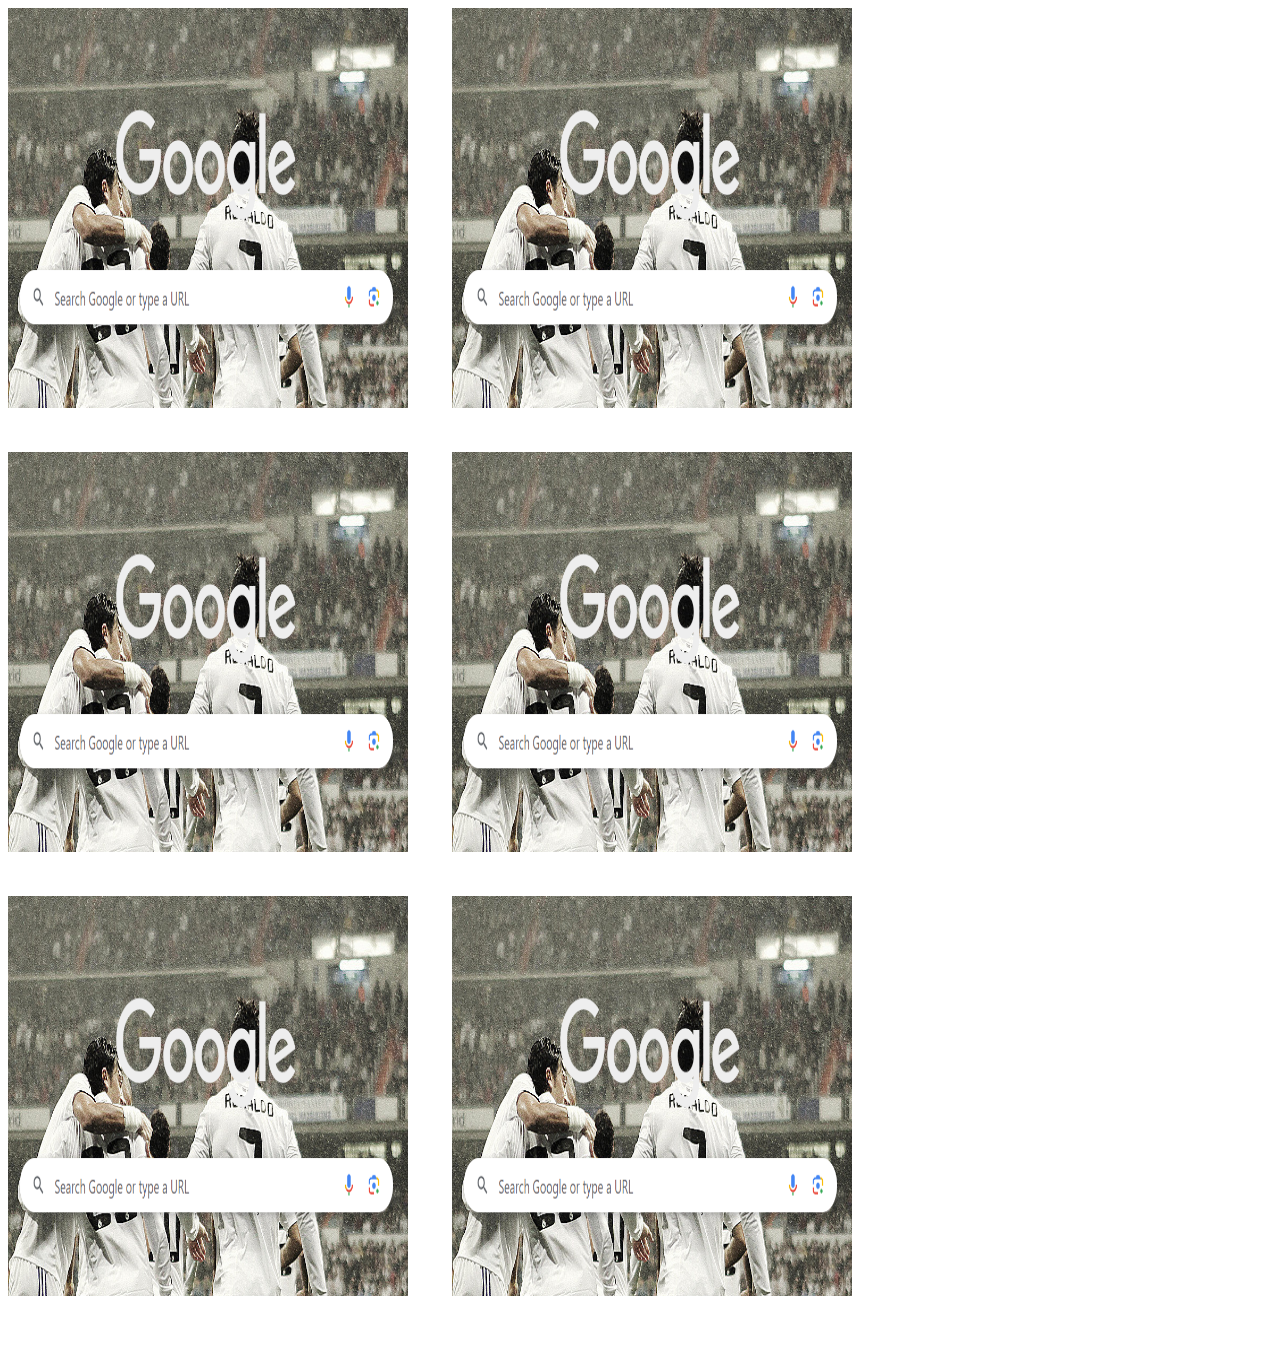
<file: css01/tasks/task6A.html>
<!DOCTYPE html>
<html lang="en">
<head>
    <meta charset="UTF-8">
    <meta name="viewport" content="width=], initial-scale=1.0">
    <title>Document</title>
    <style>
        img{
            width: 400px;
            height: 400px;
            display: inline-block;
            margin-right: 40px;
            margin-bottom: 40px;
        }
    </style>
</head>
<body>
    <img src="i.png" alt="i">
    <img src="i.png" alt="i">
    <img src="i.png" alt="i">
    <img src="i.png" alt="i">
    <img src="i.png" alt="i">
    <img src="i.png" alt="i">
</body>
</html>
</file>
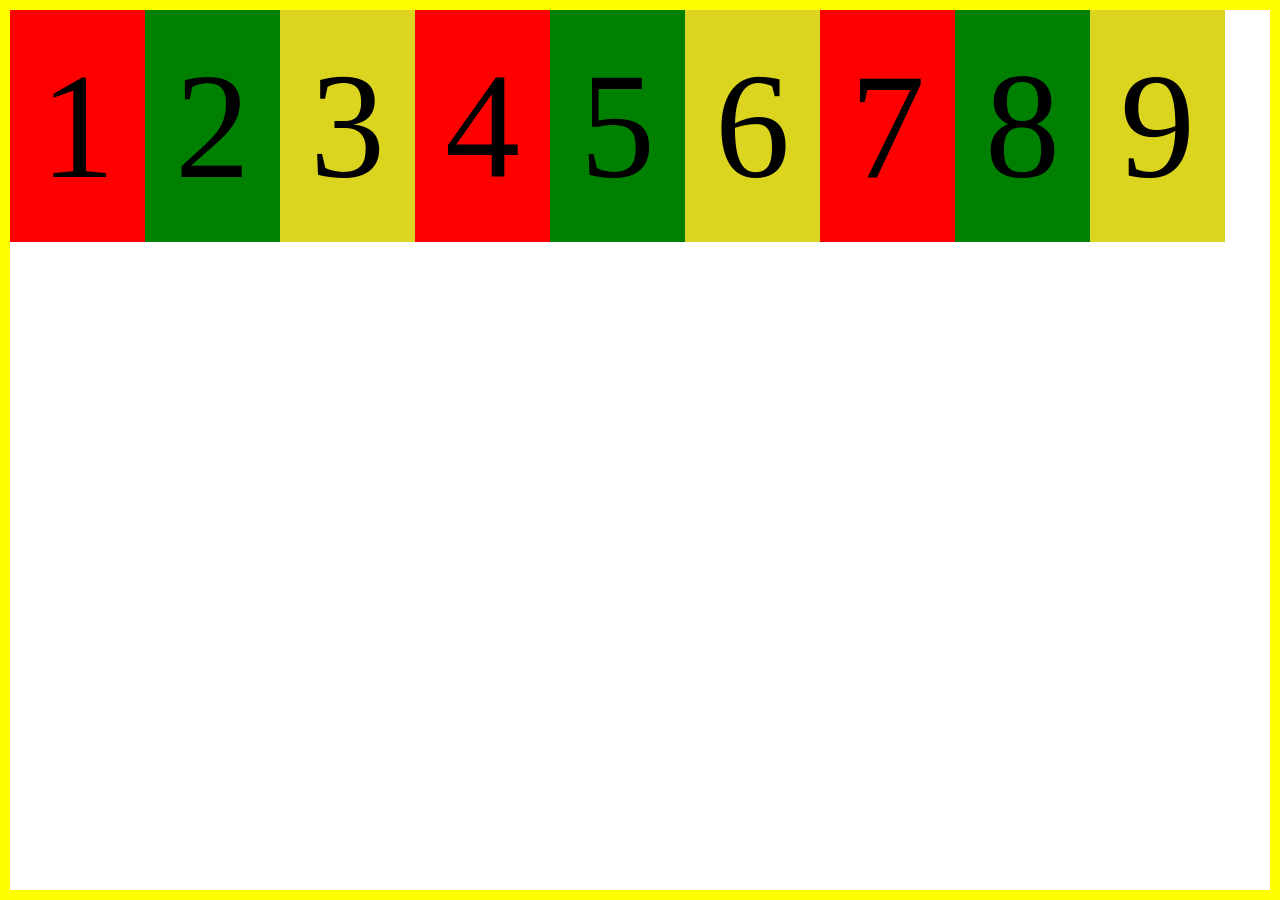
<file: css01/tasks/task6B.html>
<!DOCTYPE html>
<html lang="en">
<head>
    <meta charset="UTF-8">
    <meta name="viewport" content="width=device-width, initial-scale=1.0">
    <title>Document</title>
    <style>
            html, body {
                height: 100%;
                margin: 0;
                padding: 0;
                border: 5px solid yellow;
                box-sizing: border-box;
            }
            .flex-container {
                display: flex;
            }

            .flex-container > div {
                padding: 30px;
                font-size: 150px;
            }



    </style>
</head>
<body>
    <div class="flex-container">
        <div style="background-color: red;">1</div>
        <div style="background-color: green;">2</div>
        <div style="background-color: rgb(219, 213, 31);">3</div>
        <div style="background-color: red;">4</div>
        <div style="background-color: green;">5</div>
        <div style="background-color: rgb(219, 213, 31);">6</div>
        <div style="background-color: red;">7</div>
        <div style="background-color: green;">8</div><br>
        <div style="background-color: rgb(219, 213, 31);">9</div>
        <br>

      </div>
</body>
</html>
</file>
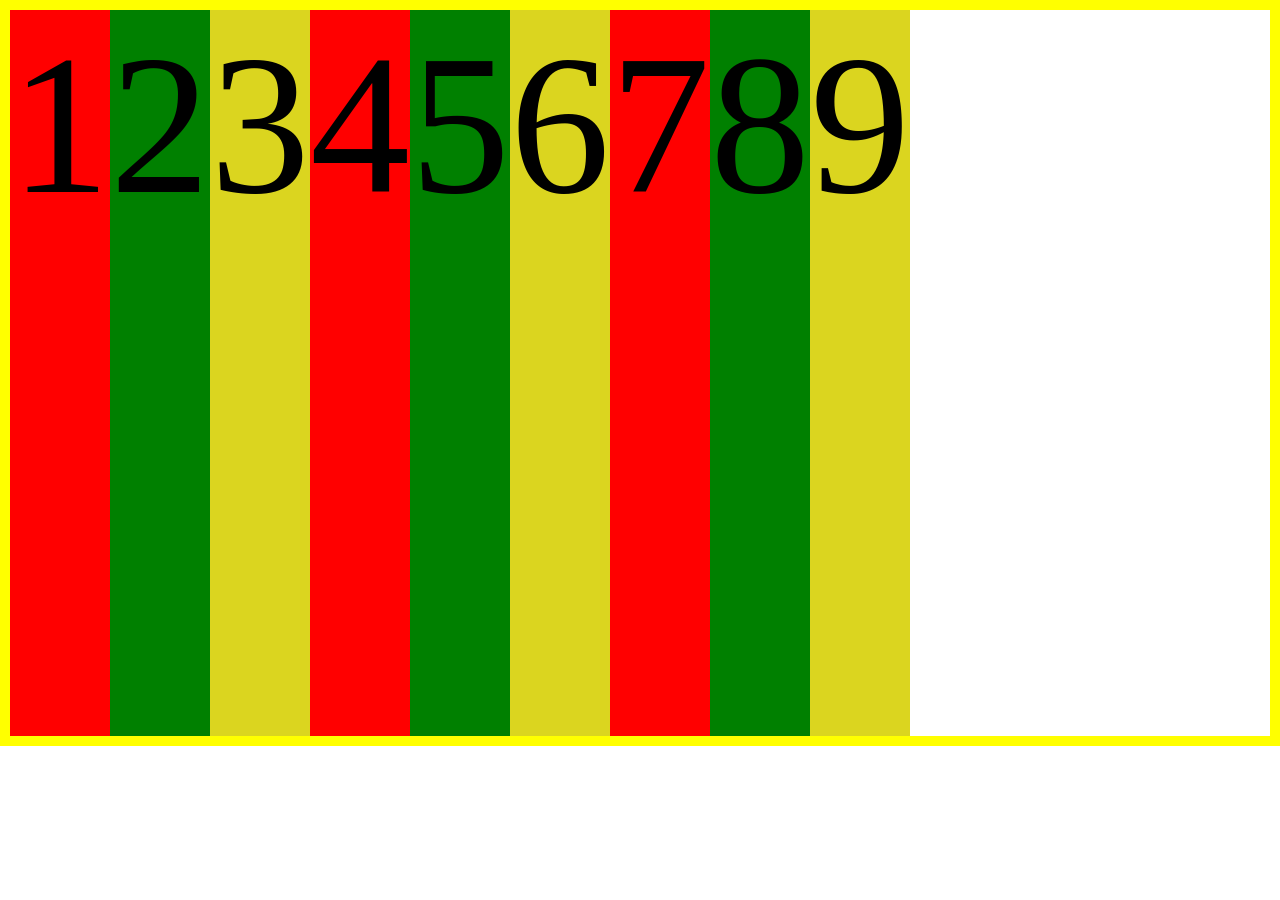
<file: css01/tasks/task6C.html>
<!DOCTYPE html>
<html lang="en">
<head>
    <meta charset="UTF-8">
    <meta name="viewport" content="width=device-width, initial-scale=1.0">
    <title>Document</title>
    <style>
            html, body {
                width: 100%;
                margin: 0;
                border: 5px solid yellow;
                box-sizing: border-box;
            }
            .flex-container {
                display: flex;
            }

            .flex-container > div {
                padding-bottom: 497px;
                font-size: 200px;
            

            }



    </style>
</head>
<body>
    <div class="flex-container">
        <div style="background-color: red;">1</div>
        <div style="background-color: green;">2</div>
        <div style="background-color: rgb(219, 213, 31);">3</div>
        <div style="background-color: red;">4</div>
        <div style="background-color: green;">5</div>
        <div style="background-color: rgb(219, 213, 31);">6</div>
        <div style="background-color: red;">7</div>
        <div style="background-color: green;">8</div><br>
        <div style="background-color: rgb(219, 213, 31);">9</div>
        <br>

      </div>
</body>
</html>
</file>
<file: style.css>
body{
    margin: 40px;
    font-size: 20px;
}
.parent{
    padding:10px;
    background: rgb(243, 243, 243);
    display: flex;
    flex-direction: row;
    flex-wrap: wrap;
    margin-top: 10px;
}
.items ul li{
    margin: 10px;
    padding:10px;
    background-color: rgb(232, 232, 232);
    display: inline-flex;
    flex-wrap: wrap;
}
.items a{
    text-decoration: none;
}
.items a:hover{
    text-decoration: underline;
}
ul{
    list-style-type: none;
}
</file>
<file: css01/flex box/style.css>
.parent{
    background-color: yellow;
    margin: 10px;
    padding:10px;
    display:flex;
    flex-direction: row;
    flex-wrap: wrap;
}
.parent div{
    padding:10px;
    margin:10px;
}
.it-1{
    background-color: red;
}
.it-2{
    background-color: green;
}
.it-3{
    background-color: blue;
}
.it-4{
    background-color: pink;
}
</file>
<file: css01/tasks/task2Css.css>
body {
    display: flex;
    justify-content: center;
    align-items: center;
    height: 100vh;
    margin: 0;
}

.container {
    width: 320px;
    padding: 30px;
    background-color: #fff;
    box-shadow: 0 0 10px rgba(0, 0, 0, 0.2);
    border-radius: 5px;
    margin:20px;
}
.logo{
    width:100px;
    height: auto;
    float: left !important;
}
form a:link,a:hover,a:visited{
    text-decoration: none;
    color:rgb(38, 98, 238);
}
.signIn{
    background-color: rgb(58, 113, 242);
    padding:20px;
    text-align: center;
    border-radius: 30px;
    width:85%;
    color:white;
}
input[type="email"],input[type="password"]{
    width: 85%;
    padding:12px;
    border-radius: 3px;
    border: 1px solid #888888;
}
.input{
    margin-bottom: 15px;
}
button{
    margin-bottom: 15px;
}
.signInApple{
    background-color: white;
    padding:20px;
    text-align: center;
    border-radius: 30px;
    width:85%;
    color:black;
}
</file>
